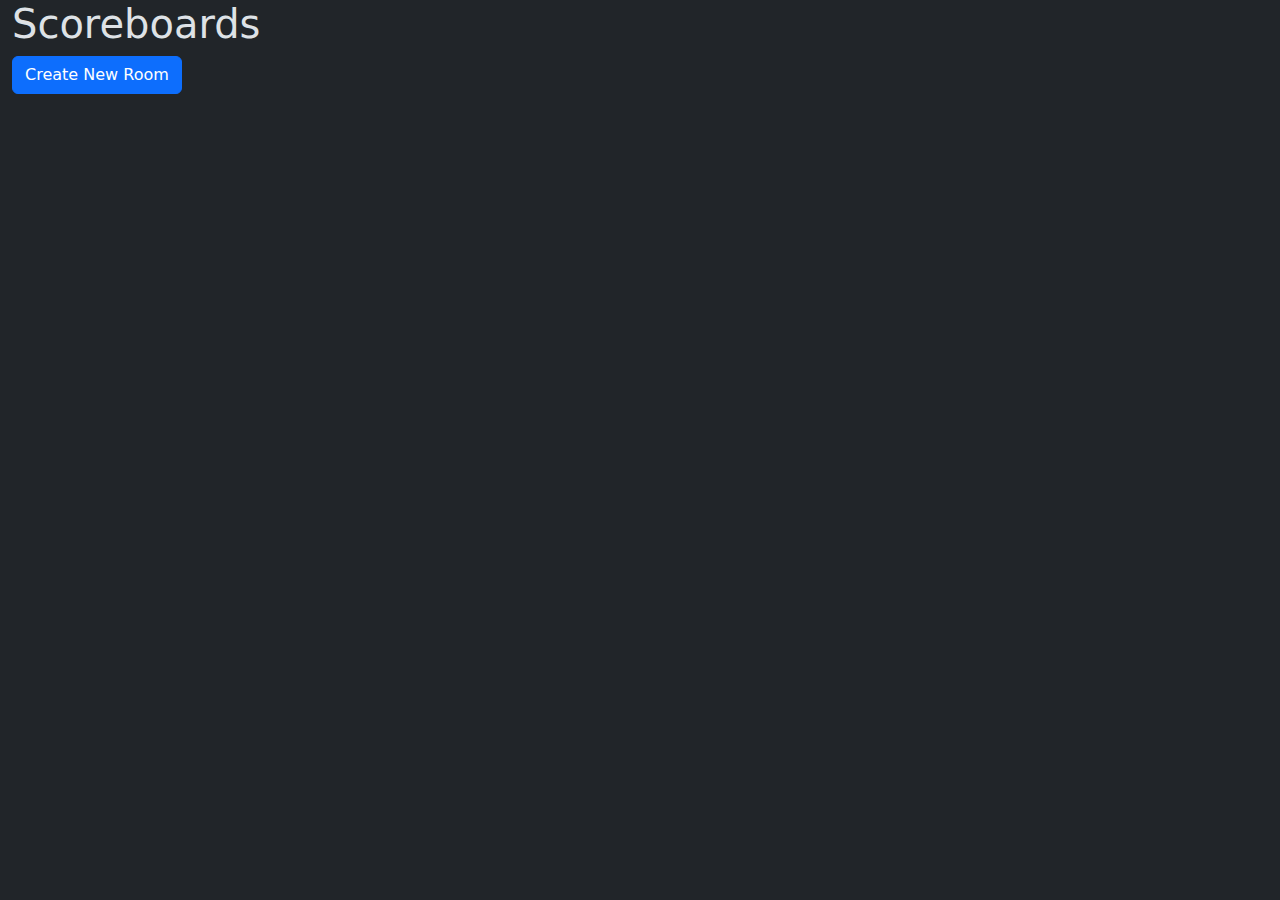
<file: public/index.html>
<!Doctype html>
<html lang="en" data-bs-theme="dark">
<head>
    <title>Scoreboard - Room selection</title>
    <meta charset="utf-8">
    <meta name="viewport" content="width=device-width, initial-scale=1">
    <meta name="Author" content="Eska">
    <link rel="icon" type="image/x-icon" href="/img/favicon.png">
    <link href="css/bootstrap.min.css" rel="stylesheet" crossorigin="anonymous">
    <link href="css/bootstrap-icons.min.css" rel="stylesheet" crossorigin="anonymous">
    <link rel="stylesheet" type="text/css" href="css/style.css">
</head>
<body>
    <div class="container-fluid">
        <div class="row">
            <div class="col-12">
                <h1 id="sb-title">Scoreboards<h1>
            </div>
        </div>
        <div class="row">
            <div class="col-12">
                <button id="sb-index-open-modal-btn" class="btn btn-primary">Create New Room</button>
            </div>
        </div>
        <div class="row" id="sb-index-scoreboard-list"></div>
    </div>

    <!-- Admin Modal -->
    <div class="modal modal-xl" tabindex="-1" id="sb-index-create-room-modal">
        <div class="modal-dialog">
            <div class="modal-content">
                <div class="modal-header">
                    <h2 class="modal-title">Create Room</h2>
                    <button type="button" class="btn-close" data-bs-dismiss="modal" aria-label="Close"></button>
                </div>
                <div class="modal-body">
                    <div class="mb-3">
                        <label for="sb-index-create-room-name" class="form-label">Room-Name</label>
                        <input type="text" id="sb-index-create-room-name" class="form-control" value="" autocomplete="false">
                    </div>

                    <div class="mb-3">
                        <label for="sb-index-create-room-game-id" class="form-label">Game Type</label>
                        <select id="sb-index-create-room-game-id" class="form-select">
                            <option value="1c605e32589c4c83b742d2d573c37b2f" selected="selected">Cornhole</option>
                        </select>
                    </div>
                </div>
                <div class="modal-footer">
                    <button id="sb-index-create-room-btn" class="btn btn-primary">Create Room</button>
                </div>
            </div>
        </div>
    </div>

    <div id="sb-index-room-template" style="display: none;">
        <div class="col col-md-3 sb-index-room">
            <div class="card">
                <div class="card-header">
                    <div class="sb-index-room-name">Room Name</div>
                </div>
                <div class="card-body">
                    <div class="sb-index-room-game-container"><span>Game: </span><span class="sb-index-room-game"></span></div>
                    <a href="#" class="sb-index-room-button-link"><button type="submit" class="btn btn-secondary">Show Scoreboard</button></a>
                </div>
            </div>
        </div>
    </div>


    <script src="js/bootstrap.min.js" crossorigin="anonymous"></script>
    <script type="module">
        import sbScoreboard from './js/scoreboard-index.js';

        var scoreboard = new sbScoreboard();
    </script>
</body>
</html>
</file>
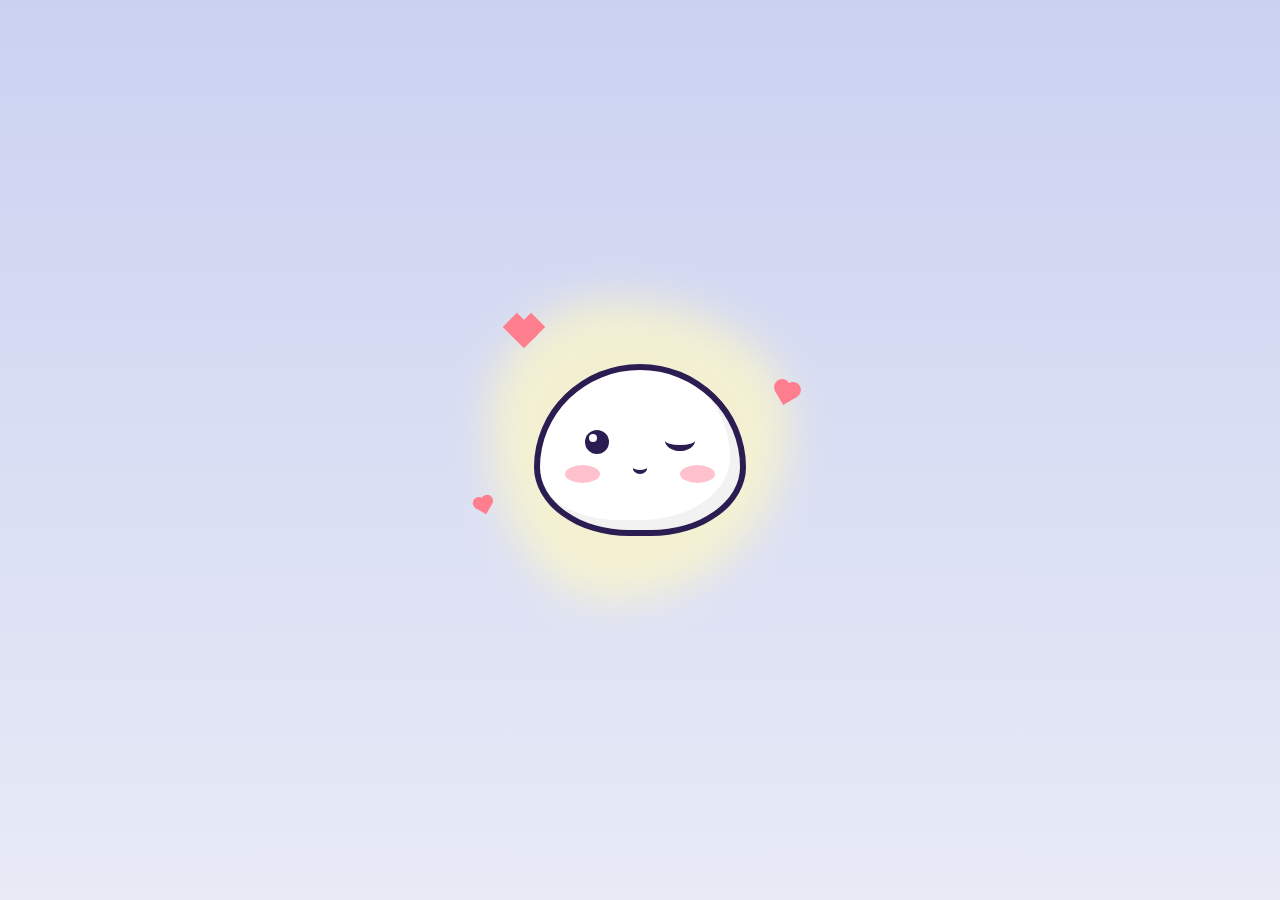
<file: public/charm.html>
<!DOCTYPE html>
<html lang="de">
<head>
    <meta charset="UTF-8">
    <title>Charm Animation</title>
    <style>
        :root {
            --bg-color: #d1d5f0;
            --charm-color: #ffffff;
            --border-color: #2b1d52;
            --blush-color: #ffb1c1;
            --heart-color: #ff7e8e;
            --glow-color: #fff9c4;
        }

        body {
            background: linear-gradient(to bottom, #cbd2f1, #e8eaf6);
            display: flex;
            justify-content: center;
            align-items: center;
            height: 100vh;
            margin: 0;
            overflow: hidden;
        }

        /* Der leuchtende Hintergrund */
        .glow {
            position: absolute;
            width: 300px;
            height: 300px;
            background: var(--glow-color);
            border-radius: 40% 60% 60% 40% / 40% 40% 60% 60%;
            filter: blur(20px);
            animation: rotateGlow 10s linear infinite;
            opacity: 0.7;
        }

        .container {
            position: relative;
            display: flex;
            justify-content: center;
            align-items: center;
        }

        /* charm Körper */
        .charm {
            width: 200px;
            height: 160px;
            background: var(--charm-color);
            border: 6px solid var(--border-color);
            border-radius: 50% 50% 45% 45% / 60% 60% 40% 40%;
            position: relative;
            z-index: 2;
            box-shadow: inset -10px -10px 0px rgba(0,0,0,0.05);
            animation: bounce 3s ease-in-out infinite;
        }

        /* Augen */
        .eye {
            position: absolute;
            background: var(--border-color);
        }

        .eye.left {
            width: 24px;
            height: 24px;
            border-radius: 50%;
            top: 60px;
            left: 45px;
        }

        /* Glanzpunkt im Auge */
        .eye.left::after {
            content: '';
            position: absolute;
            width: 8px;
            height: 8px;
            background: white;
            border-radius: 50%;
            top: 4px;
            left: 4px;
        }

        /* Zwinkern (Rechtes Auge) */
        .eye.right {
            width: 30px;
            height: 15px;
            background: transparent;
            border-bottom: 6px solid var(--border-color);
            border-radius: 0 0 50% 50%;
            top: 60px;
            right: 45px;
        }

        /* Mund */
        .mouth {
            position: absolute;
            width: 15px;
            height: 10px;
            border-bottom: 4px solid var(--border-color);
            border-radius: 0 0 50% 50%;
            top: 90px;
            left: 50%;
            transform: translateX(-50%);
        }

        /* Wangen */
        .blush {
            position: absolute;
            width: 35px;
            height: 18px;
            background: var(--blush-color);
            border-radius: 50%;
            top: 95px;
            opacity: 0.8;
        }

        .blush.left { left: 25px; }
        .blush.right { right: 25px; }

        /* Herzen Animation */
        .heart {
            position: absolute;
            background: var(--heart-color);
            width: 20px;
            height: 20px;
            transform: rotate(-45deg);
            z-index: 1;
            animation: float 4s ease-in-out infinite;
        }

        .heart::before, .heart::after {
            content: '';
            position: absolute;
            width: 20px;
            height: 20px;
            background: var(--heart-color);
            border-radius: 50%;
        }

        .heart::before { top: -10px; left: 0; }
        .heart::after { left: 10px; top: 0; }

        /* Positionen der Herzen */
        .h1 { top: -40px; left: -20px; animation-delay: 0s; }
        .h2 { top: 20px; right: -50px; animation-delay: 1s; transform: rotate(-30deg) scale(0.8); }
        .h3 { bottom: 20px; left: -60px; animation-delay: 2s; transform: rotate(-60deg) scale(0.6); }

        /* Ein Herz als eckiges Beispiel */
        .h1.heart::before, .h1.heart::after { border-radius: 0; }

        /* Animationen */
        @keyframes bounce {
            0%, 100% { transform: translateY(0) scale(1); }
            50% { transform: translateY(-10px) scale(1.02, 0.98); }
        }

        @keyframes float {
            0%, 100% { transform: translateY(0) rotate(-45deg); }
            50% { transform: translateY(-20px) rotate(-35deg); }
        }

        @keyframes rotateGlow {
            from { transform: rotate(0deg); }
            to { transform: rotate(360deg); }
        }
    </style>
</head>
<body>
<div class="container">
    <div class="glow"></div>
    
    <div class="heart h1"></div>
    <div class="heart h2"></div>
    <div class="heart h3"></div>

    <div class="charm">
        <div class="eye left"></div>
        <div class="eye right"></div>
        <div class="mouth"></div>
        <div class="blush left"></div>
        <div class="blush right"></div>
    </div>
</div>
</body>
</html>
</file>
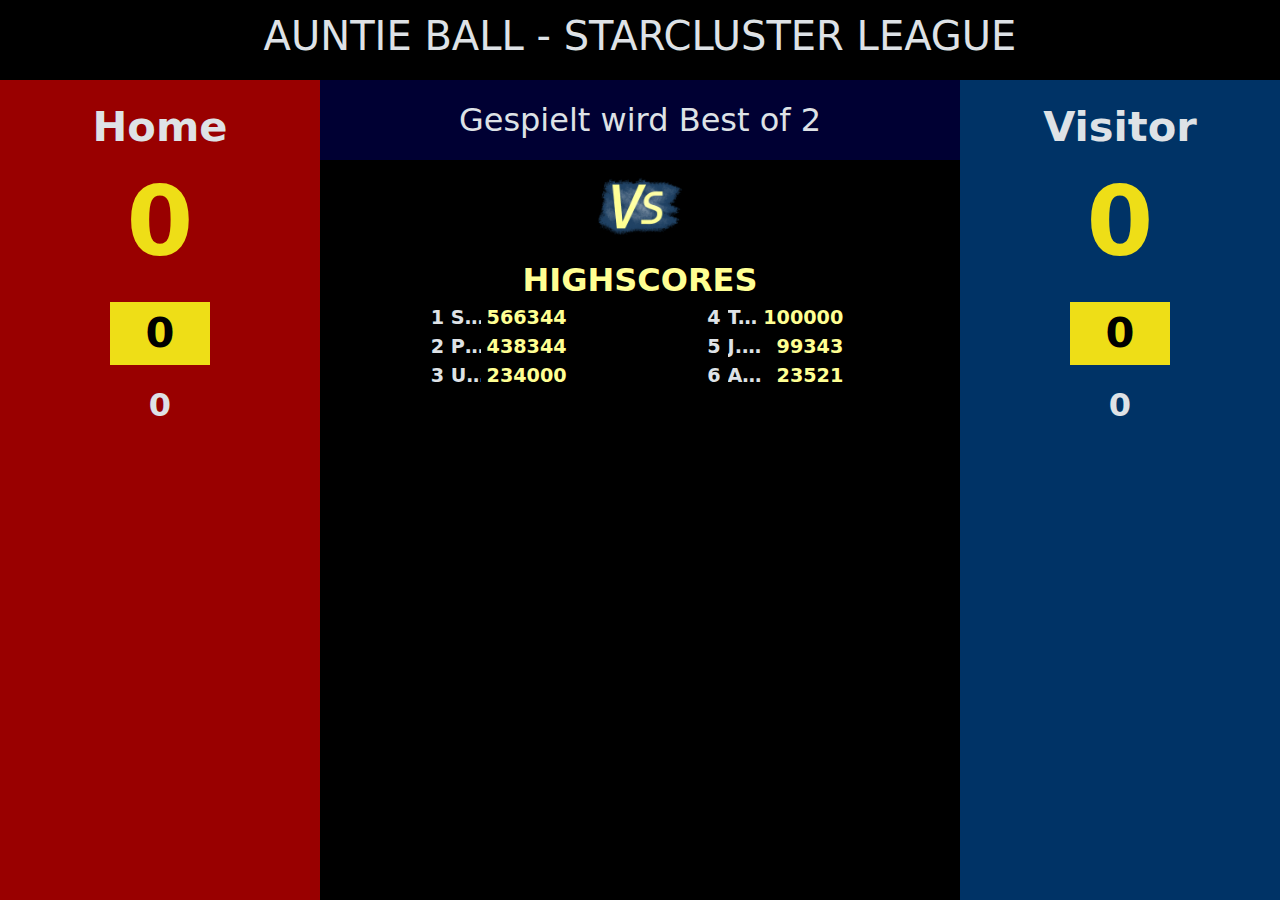
<file: public/room.html>
<!Doctype html>
<html lang="en" data-bs-theme="dark">
<head>
    <title>Scoreboard</title>
    <meta charset="utf-8">
    <meta name="viewport" content="width=device-width, initial-scale=1">
    <meta name="Author" content="Eska">
    <link rel="icon" type="image/x-icon" href="/img/favicon.png">
    <link href="css/bootstrap.min.css" rel="stylesheet" crossorigin="anonymous">
    <link href="css/bootstrap-icons.min.css" rel="stylesheet" crossorigin="anonymous">
    <link rel="stylesheet" type="text/css" href="css/style.css">
</head>
<body>
    <div class="container-fluid">
        <div class="row" id="sb-title-bar">
            <div class="col-12">
                <h1 id="sb-title"><span id="sb-room-name">Auntie Ball - Starcluster League</span></h1>
            </div>
        </div>
        <div class="row" id="sb-main">
            <div class="col-12 col-xl-3 order-2 order-xl-1 sb-player" id="sb-player-1">
                <div class="name">Home</div>
                <div class="points">0</div>
                <div class="rounds-won-container"><div class="rounds-won">0</div></div>
                <div class="lifetime-points">0</div>
            </div>
            <div class="col-12 col-xl-6 order-1 order-xl-2" id="sb-middle">
                <div id="sb-subtitle">Gespielt wird Best of 2</div>
                <div id="sb-timer">00:00</div>
                <div id="sb-logo" class="d-none d-xl-block"><img src="img/sb-logo.png" alt="Game Logo"></div>
                <div id="sb-highscore" class="d-none d-xl-block">
                    <div class="title">Highscores</div>
                    <div class="row">
                        <div class="col-md-3 offset-md-2">
                            <div class="highscore-row">
                                <div class="pos">1</div>
                                <div class="name">Super Mario</div>
                                <div class="points">566344</div>
                            </div>
                            <div class="highscore-row">
                                <div class="pos">2</div>
                                <div class="name">Peach</div>
                                <div class="points">438344</div>
                            </div>
                            <div class="highscore-row">
                                <div class="pos">3</div>
                                <div class="name">Unc</div>
                                <div class="points">234000</div>
                            </div>
                        </div>
                        <div class="col-md-3 offset-md-2">
                            <div class="highscore-row">
                                <div class="pos">4</div>
                                <div class="name">Toni Macaroni</div>
                                <div class="points">100000</div>
                            </div>
                            <div class="highscore-row">
                                <div class="pos">5</div>
                                <div class="name">J.R.R. T.</div>
                                <div class="points">99343</div>
                            </div>
                            <div class="highscore-row">
                                <div class="pos">6</div>
                                <div class="name">Auntie</div>
                                <div class="points">23521</div>
                            </div>
                        </div>
                    </div>
                </div>
            </div>
            <div class="col-12 col-xl-3 order-3 order-xl-3 sb-player" id="sb-player-2">
                <div class="name">Visitor</div>
                <div class="points">0</div>
                <div class="rounds-won-container"><div class="rounds-won">0</div></div>
                <div class="lifetime-points">0</div>
            </div>
        </div>
    </div>
    <div id="sb-score-display-container" style="display: none;">
        <div id="sb-score-display">
            <div id="sb-score-display-animation" class="shadow-dance-text"><span class="name">Player 1</span><span class="points">+1000</span></div>
        </div>
    </div>

    <!-- Admin Modal -->
    <div class="modal modal-xl" tabindex="-1" id="admin-modal">
        <div class="modal-dialog">
            <div class="modal-content">
                <div class="modal-header">
                    <h2 class="modal-title">Setup Scoreboard</h2>
                    <button type="button" class="btn-close" data-bs-dismiss="modal" aria-label="Close"></button>
                </div>
                <div class="modal-body">
                    <!-- Nav tabs -->
                    <ul class="nav nav-tabs" id="sb-admin-modal-tabs" role="tablist">
                        <li class="nav-item" role="presentation">
                            <button class="nav-link active" id="sb-admin-modal-tab-general-btn" data-bs-toggle="tab" data-bs-target="#sb-admin-modal-tab-general" type="button" role="tab" aria-controls="sb-admin-modal-tab-general" aria-selected="true">General</button>
                        </li>
                        <li class="nav-item" role="presentation">
                            <button class="nav-link" id="sb-admin-modal-tab-players-btn" data-bs-toggle="tab" data-bs-target="#sb-admin-modal-tab-players" type="button" role="tab" aria-controls="sb-admin-modal-tab-players" aria-selected="false">Players</button>
                        </li>
                        <li class="nav-item" role="presentation">
                            <button class="nav-link" id="sb-admin-modal-tab-colors-btn" data-bs-toggle="tab" data-bs-target="#sb-admin-modal-tab-colors" type="button" role="tab" aria-controls="sb-admin-modal-tab-colors" aria-selected="false">Colors</button>
                        </li>
                        <li class="nav-item" role="presentation">
                            <button class="nav-link" id="sb-admin-modal-tab-hotkeys-btn" data-bs-toggle="tab" data-bs-target="#sb-admin-modal-tab-hotkeys" type="button" role="tab" aria-controls="sb-admin-modal-tab-hotkeys" aria-selected="false">Hotkeys</button>
                        </li>
                    </ul>

                    <!-- Tab panes -->
                    <div class="tab-content">
                        <!-- Tab content "general" -->
                        <div class="tab-pane active" id="sb-admin-modal-tab-general" role="tabpanel" aria-labelledby="sb-admin-modal-tab-general-btn" tabindex="0">
                            <div id="sb-admin-round-options">
                                <p><b>Round-Options:</b></p>
                                <div class="mb-3">
                                    <div class="mb-3">
                                        <label for="sb-game-round-time-left-input">Round Time Left</label>
                                        <div class="input-group has-validation">
                                            <input type="text" class="form-control" id="sb-game-round-time-left-input" placeholder="e.g. 5:00" value="">
                                            <div class="invalid-feedback">The format must be m:ss; e.g.: 22:54</div>
                                        </div>
                                    </div>
                                </div>
                                <div class="row">
                                    <div class="col-md-4">
                                        <button type="button" class="btn btn-secondary" id="round-end-button">End</button>
                                        <button type="button" class="btn btn-secondary" id="round-reset-button">Reset</button>
                                    </div>
                                    <div class="col-md-4 text-center">
                                        <button type="button" class="btn btn-primary" id="round-start-button">Round Start&nbsp;<i class="bi bi-play"></i></button>
                                        <button type="button" class="btn btn-primary" id="round-pause-button" style="display: none;">Round Pause&nbsp;<i class="bi bi-pause"></i></button>
                                    </div>
                                    <div class="col-md-4">
                                    </div>
                                </div>
                            </div>

                            <div class="mb-3">
                                <label for="sb-room-name-input">Room Name</label>
                                <input type="text" class="form-control" id="sb-room-name-input" placeholder="e.g. Finals" value="">
                            </div>
                            <div class="mb-3">
                                <label for="sb-room-subtitle-input">Room Subtitle</label>
                                <input type="text" class="form-control" id="sb-room-subtitle-input" placeholder="e.g. Todays Finals" value="">
                            </div>
                            <div class="mb-3">
                                <div class="form-check form-switch">
                                    <input class="form-check-input" type="checkbox" role="switch" id="sb-room-timer-active" value="0">
                                    <label class="form-check-label" for="sb-room-timer-active">Use Timer</label>
                                </div>
                            </div>
                            <div class="mb-3">
                                <label for="sb-game-round-time-input">Round-Time</label>
                                <div class="input-group has-validation">
                                    <input type="text" class="form-control" id="sb-game-round-time-input" placeholder="e.g. 5:00" value="">
                                    <div class="invalid-feedback">The format must be m:ss; e.g.: 22:54</div>
                                </div>
                            </div>
                        </div>

                        <!-- Tab content "players" -->
                        <div class="tab-pane" id="sb-admin-modal-tab-players" role="tabpanel" aria-labelledby="sb-admin-modal-tab-players-btn" tabindex="0">
                            <button class="btn btn-primary" id="sb-admin-add-player">+ Add player</button>
                            <div id="sb-admin-players" class="row"></div>
                        </div>

                        <!-- Tab content "colors" -->
                        <div class="tab-pane" id="sb-admin-modal-tab-colors" role="tabpanel" aria-labelledby="sb-admin-modal-tab-colors-btn" tabindex="0">
                            <p>Colors</p>
                        </div>

                        <!-- Tab content "hotkeys" -->
                        <div class="tab-pane" id="sb-admin-modal-tab-hotkeys" role="tabpanel" aria-labelledby="sb-admin-modal-tab-hotkeys-btn" tabindex="0">
                            <form>
                                <div class="row">
                                    <div class="col-12">
                                        <p><b>General</b></p>
                                        <div class="mb-3 row hotkey-row">
                                            <label class="col-12 form-label">Runde beenden</label>
                                            <div class="col-8"><input type="text" class="form-control sb-hotkey-input" readonly="readonly" data-attr-hotkey-id="endRound" /></div>
                                            <div class="col-4"><button type="button" class="btn btn btn-secondary sb-change-hotkey-btn">Change</button></div>
                                            <div class="col-12 form-text">Beendet die Runde, und addiert die Runden-Punktzahl der aktiven Spieler zu ihrer Lifetime-Punktzahl hinzu.</div>
                                        </div>
                                        <div class="mb-3 pt-3 row border-top">
                                            <label class="col-12 form-label">Runde zurücksetzen</label>
                                            <div class="col-8"><input type="text" class="form-control" readonly="readonly" /></div>
                                            <div class="col-4"><button type="button" class="btn btn-secondary">Change</button></div>
                                            <div class="col-12 form-text">Setzt die Runden-Punkte für alle Spieler auf 0 zurück.</div>
                                        </div>
                                        <div class="mb-3 pt-3 row border-top">
                                            <label class="col-12 form-label">Neues Spiel</label>
                                            <div class="col-8"><input type="text" class="form-control" readonly="readonly" /></div>
                                            <div class="col-4"><button type="button" class="btn btn-secondary">Change</button></div>
                                            <div class="col-12 form-text">Setzt Runden-Punktzahl und gewonnene Runden auf 0 zurück, ohne sie zu den Lifetime Punkten aufzuaddieren.</div>
                                        </div>
                                    </div>
                                </div>
                                <div class="row">
                                    <div class="col-12">
                                        <hr />
                                        <p><b>Spieler</b></p>

                                        <div class="mb-3 row">
                                            <div class="col-2">Einstellung</div>
                                            <div class="col-4">Spieler 1</div>
                                            <div class="col-4">Spieler 2</div>
                                        </div>

                                        <div class="mb-3 pt-3 row border-top">
                                            <label class="col-2 form-label">Punkte +1</label>
                                            <div class="col-4">
                                                <input type="text" class="form-input" readonly="readonly" />
                                                <button type="button" class="btn btn-small btn-secondary">Change</button>
                                            </div>
                                            <div class="col-4">
                                                <input type="text" class="form-input" readonly="readonly" />
                                                <button type="button" class="btn btn-small btn-secondary">Change</button>
                                            </div>
                                            <div class="col-12 form-text">Erhöht die Anzahl gewonnener Punkte eines Spielers um 1.</div>
                                        </div>

                                        <div class="mb-3 pt-3 row border-top">
                                            <div class="col-2">Punkte -1</div>
                                            <div class="col-4">
                                                <input type="text" class="form-input" readonly="readonly" />
                                                <button type="button" class="btn btn-small btn-secondary">Change</button>
                                            </div>
                                            <div class="col-4">
                                                <input type="text" class="form-input" readonly="readonly" />
                                                <button type="button" class="btn btn-small btn-secondary">Change</button>
                                            </div>
                                            <div class="col-12 form-text">Verringert die Anzahl gewonnener Punkte eines Spielers um 1.</div>
                                        </div>

                                        <div class="mb-3 pt-3 row border-top">
                                            <div class="col-2">Runde +1</div>
                                            <div class="col-4">
                                                <input type="text" class="form-input" readonly="readonly" />
                                                <button type="button" class="btn btn-small btn-secondary">Change</button>
                                            </div>
                                            <div class="col-4">
                                                <input type="text" class="form-input" readonly="readonly" />
                                                <button type="button" class="btn btn-small btn-secondary">Change</button>
                                            </div>
                                            <div class="col-12 form-text">Erhöht die Anzahl gewonnener Runden des Spielers um 1.</div>
                                        </div>

                                        <div class="mb-3 pt-3 row border-top">
                                            <div class="col-2">Runde -1</div>
                                            <div class="col-4">
                                                <input type="text" class="form-input" readonly="readonly" />
                                                <button type="button" class="btn btn-small btn-secondary">Change</button>
                                            </div>
                                            <div class="col-4">
                                                <input type="text" class="form-input" readonly="readonly" />
                                                <button type="button" class="btn btn-small btn-secondary">Change</button>
                                            </div>
                                            <div class="col-12 form-text">Verringert die Anzahl gewonnener Runden des Spielers um 1.</div>
                                        </div>
                                    </div>
                                </div>
                            </form>
                        </div>
                    </div>
                </div>
            </div>
        </div>
    </div>

    <div id="sb-admin-player-template" style="display: none;">
        <div class="col-12 col-xl-3 sb-admin-player">
            <div class="card">
                <div class="card-header">
                    Spieler aktivieren als:<br>

                    <input type="radio" class="btn-check btn-select-player btn-select-as-player-1-value" name="options">
                    <label class="btn btn-secondary btn-sm btn-select-as-player-1">1</label>

                    <input type="radio" class="btn-check btn-select-player btn-select-as-player-2-value" name="options">
                    <label class="btn btn-secondary btn-sm btn-select-as-player-2">2</label>
                </div>
                <div class="card-body">
                    <div class="mb-3">
                        <label>Name</label>
                        <input type="text" class="form-control name" placeholder="e.g. Jack Burton" value="">
                    </div>
                    <div class="mb-3">
                        <label>Points</label>
                        <input type="text" class="form-control points" placeholder="e.g. 120" value="">
                    </div>
                    <div class="mb-3">
                        <label>Rounds won</label>
                        <input type="text" class="form-control rounds-won" placeholder="e.g. 120" value="">
                    </div>
                    <div class="mb-3">
                        <label>Lifetime Points</label>
                        <input type="text" class="form-control lifetime-points" placeholder="e.g. 1658156" value="">
                    </div>
                </div>
            </div>
        </div>
    </div>

    <div id="sb-hotkey-input-overlay">
        <div class="text-center sb-hotkey-input-overlay-primary-message">Press the button that you want to use for [<span id="sb-hotkey-input-overlay-action-info">...</span>]</div>
        <div class="mt-3 mb-3 text-center"><span>Press ESC to cancel this action.</span><br><small>(You cannot use the ESC key as a hotkey.)</small></div>
    </div>

    <script src="js/bootstrap.min.js" crossorigin="anonymous"></script>

    <script type="module">
        import sbAdmin from './js/admin/admin.js';
        import sbScoreboard from './js/scoreboard-room.js';

        document.addEventListener('DOMContentLoaded', async() => {
            var scoreboard = new sbScoreboard();
            await scoreboard.load();
            var admin = new sbAdmin(scoreboard);
        });
    </script>
</body>
</html>
</file>
<file: public/css/style.css>
body {
    position: relative;
}

/* Title bar */
#sb-title-bar {
    align-items: center; /* Vertikale Zentrierung */
    background-color: #000;
    display: flex;
    font-weight: bold;
    height: 5rem;
    justify-content: center; /* Horizontale Zentrierung */
    text-align: center;
    text-transform: uppercase;
}

/* General layout */
@media screen and (min-width: 1200px) {
    #sb-main {
        /*flex-wrap: nowrap;*/
        height: calc(100vh - 5rem);
        align-items: stretch;   /* WICHTIG */
    }
}

#sb-middle {
    background-color: #000;
    padding: 0;
    /*width: 58%;*/
    height: 100%;
}

#sb-player-1 {
    background-color: #900;
    height: 100%;
    /*width: 21%;*/
}

#sb-player-2 {
    background-color: #036;
    height: 100%;
    /*width: 21%;*/
}

#sb-subtitle {
    align-items: center;
    background-color: #003;
    display: flex;
    height: 5rem;
    justify-content: center;
    font-size: 2rem;
    text-align: center;
}

/* Player columns */
.sb-player {
    text-align: center;
}

.sb-player .name {
    font-size: 2.6rem;
    font-weight: bold;
    padding: 1rem 2rem;
    overflow:hidden;
    text-overflow: ellipsis;
    white-space: nowrap;
}

.sb-player .points {
    color: #EEDE17;
    font-size: 6rem;
    font-weight: bold;
    line-height: 6rem;
    text-align: center;
}

.sb-player .rounds-won-container {
    text-align: center;
}

.sb-player .rounds-won-container .rounds-won {
    background-color: #EEDE17;
    color: #000;
    display: inline-block;
    font-size: 2.6rem;
    font-weight: bold;
    margin-top: 2rem;
    min-width: 6.2rem;
    padding: 0 2rem;
}

.sb-player .lifetime-points {
    font-weight: bold;
    font-size: 2rem;
    margin-top: 1rem;
}

/* Center area: timer, highscores */
@keyframes timerEndBlink {
    0%, 49% {
        opacity: 1;
    }
    50%, 100% {
        opacity: 0;
    }
}

#sb-timer {
    color: #53C804;
    font-size: 4rem;
    font-weight: bold;
    display: none;
    text-align: center;
}

#sb-timer.timer-end-blink {
    animation: timerEndBlink 1s steps(1, end) 11; /* Blink for 11 seconds */
}

#sb-logo {
    margin-top: 1rem;
    text-align: center;
}

#sb-logo img {
    max-height: 4rem;
}

/* Highscore */
#sb-highscore .title {
    color: #FFFF93;
    font-size: 2rem;
    font-weight: bold;
    margin-top: 1rem;
    text-align: center;
    text-transform: uppercase;
}

.highscore-row {
    display: flex;
    justify-content: space-between;
}

.highscore-row .pos,
.highscore-row .name,
.highscore-row .points {
    display: inline-block;
    font-size: 1.2rem;
    font-weight: bold;
    margin-right: 6px;
}

.highscore-row .pos {
    min-width: 10%;
}

.highscore-row .name {
    overflow:hidden;
    text-align: left;
    text-overflow: ellipsis;
    white-space: nowrap;
    width: 60%;
}

.highscore-row .points {
    color: #FFFF93;
}

.tab-pane {
    padding-bottom: 1rem;
    padding-top: 1rem;
}

#sb-admin-players {
    min-height: 8rem;
    overflow-y: scroll;
    width: 100%;
}

#sb-admin-players {
    margin-top: 1rem;
}

#sb-admin-players .sb-admin-player {
    margin-bottom: 2rem;
}

#sb-admin-players .btn-check.btn-select-player:checked + .btn {
    background-color: #060;
}

#sb-admin-round-options {
    background-color: #111;
    border-bottom: 1rem;
    padding: 1rem;
    margin-bottom: 1rem;
}

#round-start-button {
    margin-left: auto;
    margin-right: 0;
}

h2.modal-title {
    font-size: 1.2rem;
    font-weight: bold;
}

#sb-score-display-container {
    align-items: center;
    display: flex;
    height: 100%;
    left: 0;
    position: absolute;
    justify-content: center;
    top: 0;
    width: 100%;
}

#sb-score-display {
    background-color: rgba(0, 0, 0, .8);
    border-radius: 12px;
    font-size: 6.6rem;
    font-weight: bold;
    margin-top: -10vh;
    padding: 1rem;
    text-transform: uppercase;
}

#sb-score-display .points {
    display: inline-block;
    padding-left: 2rem;
}



.shadow-dance-text {
    color: #fff;
    text-shadow: 5px 5px 0 #ff005e, 10px 10px 0 #00d4ff;
    animation: shadow-dance 2s infinite;
}

@keyframes shadow-dance {
    0%, 100% {
        text-shadow: 5px 5px 0 #ff005e, 10px 10px 0 #00d4ff;
    }
    50% {
        text-shadow: -5px -5px 0 #00d4ff, -10px -10px 0 #ff005e;
    }
}

#sb-index-scoreboard-list {
    margin-top: 1rem;
}

.sb-index-room {
    margin-bottom: 1rem;
}

.sb-index-room-game-container {
    margin-bottom: 1rem;
}

#sb-hotkey-input-overlay {
    align-items: center;
    background-color: rgba(0, 0, 0, .8);
    display: none;
    font-size: 1rem;
    flex-direction: column;
    justify-content: center;
    height: 100vh;
    left: 0;
    position: fixed;
    top: 0;
    width: 100vw;
    z-index: 1100;
}

.sb-hotkey-input-overlay-primary-message {
    font-size: 1.8rem;
}

#sb-hotkey-input-overlay-action-info {
    font-style: italic;
}
</file>
